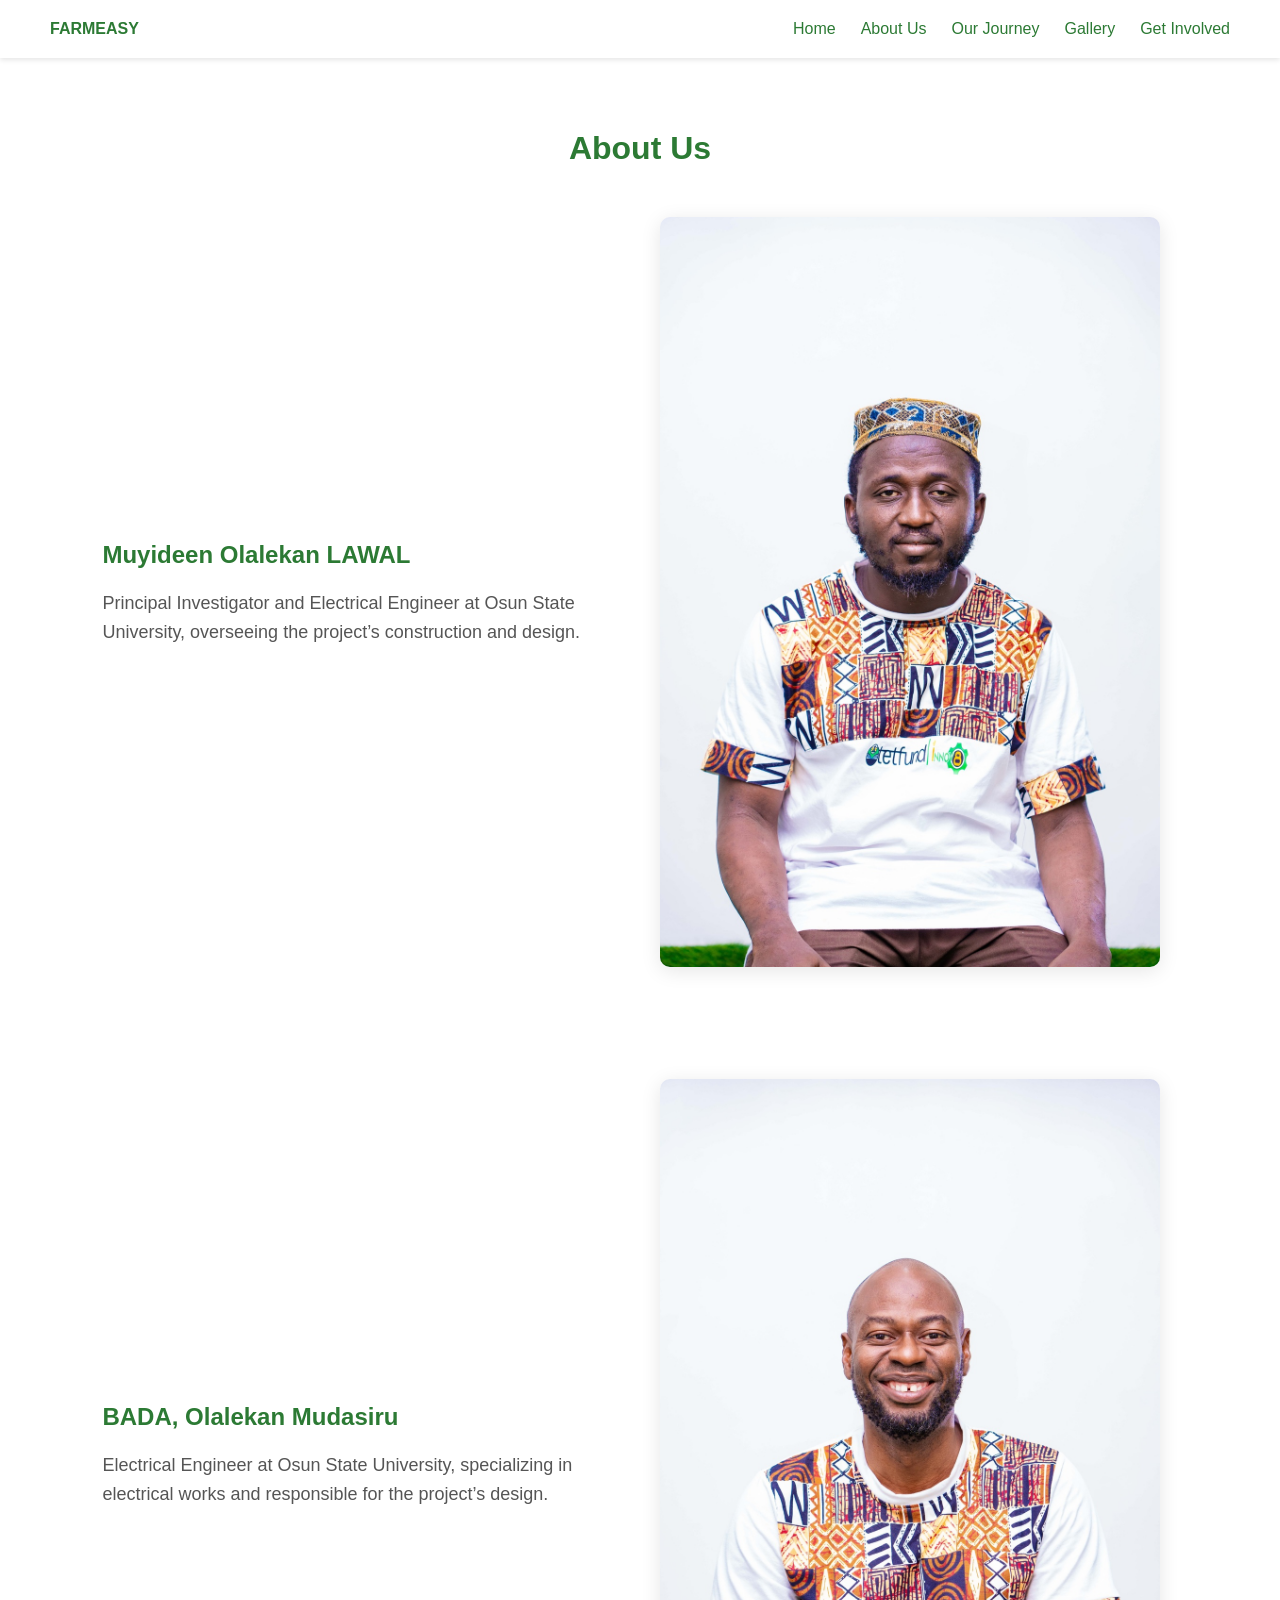
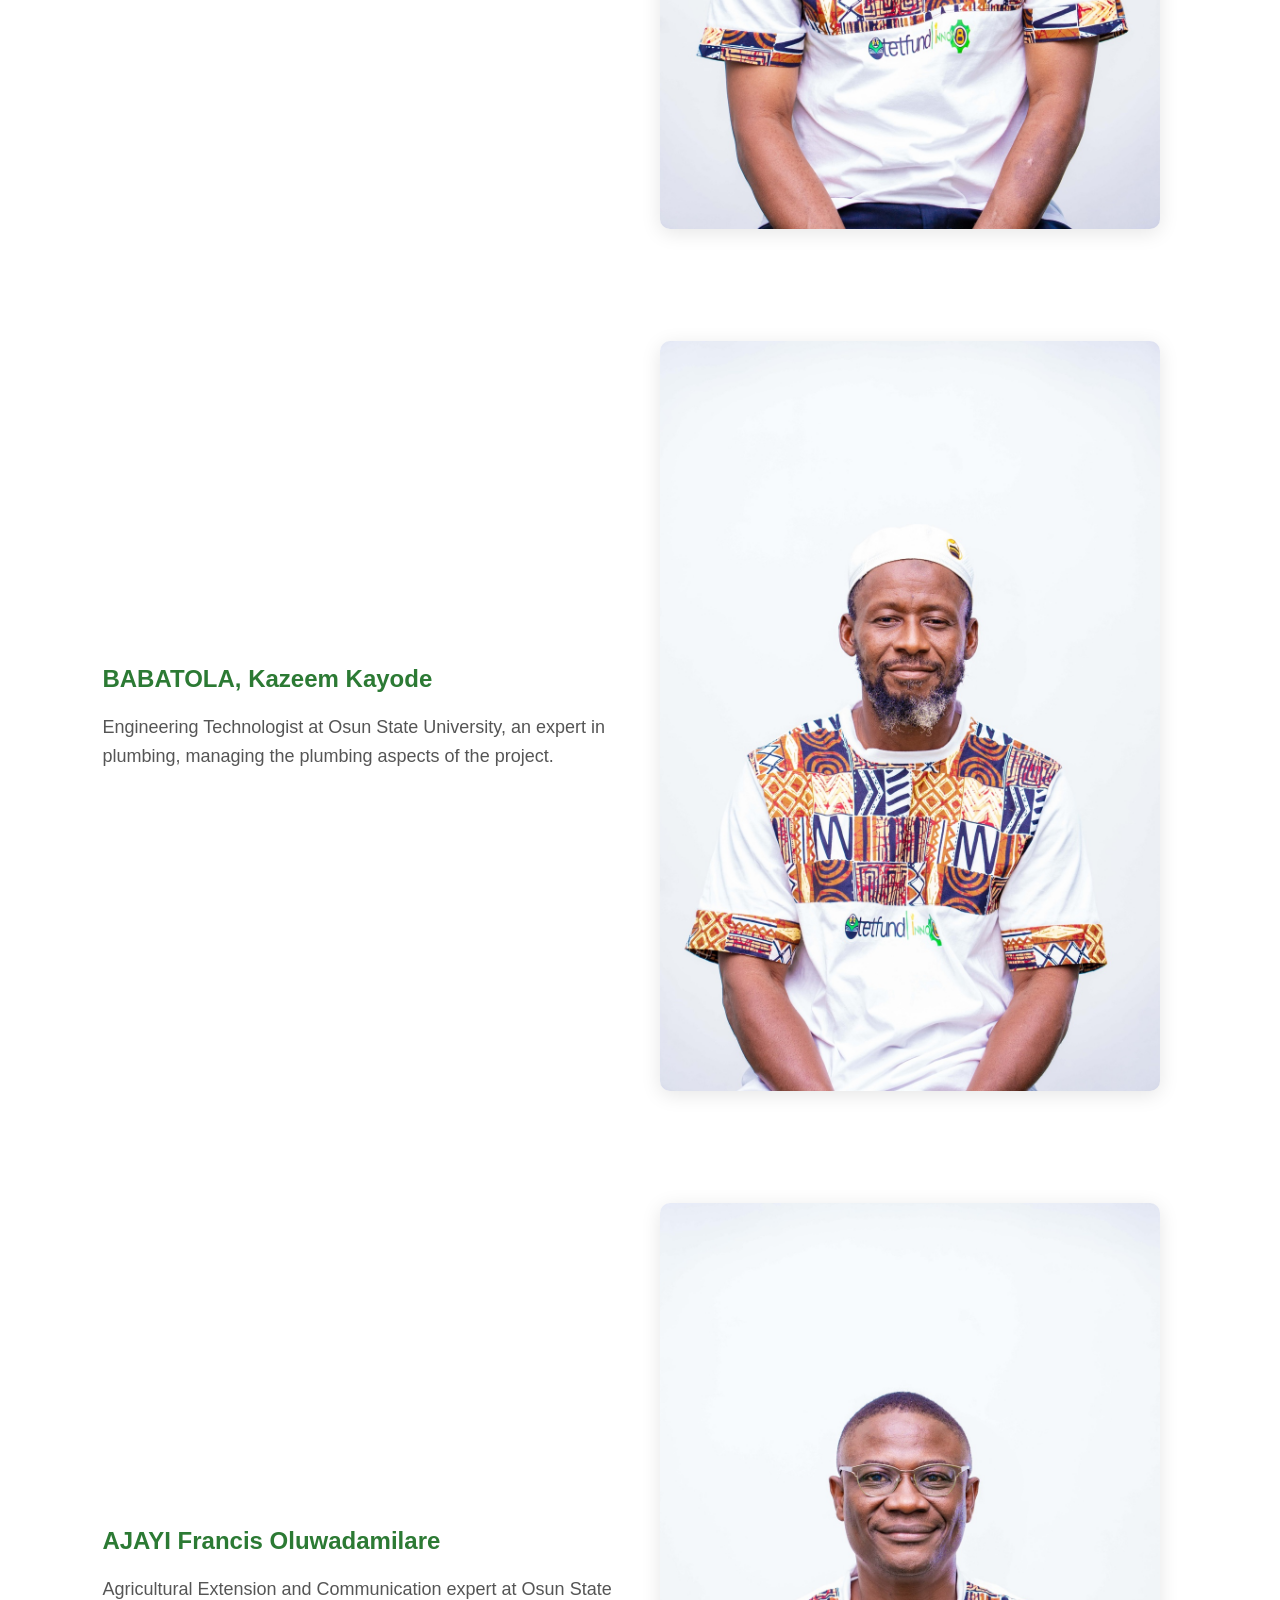
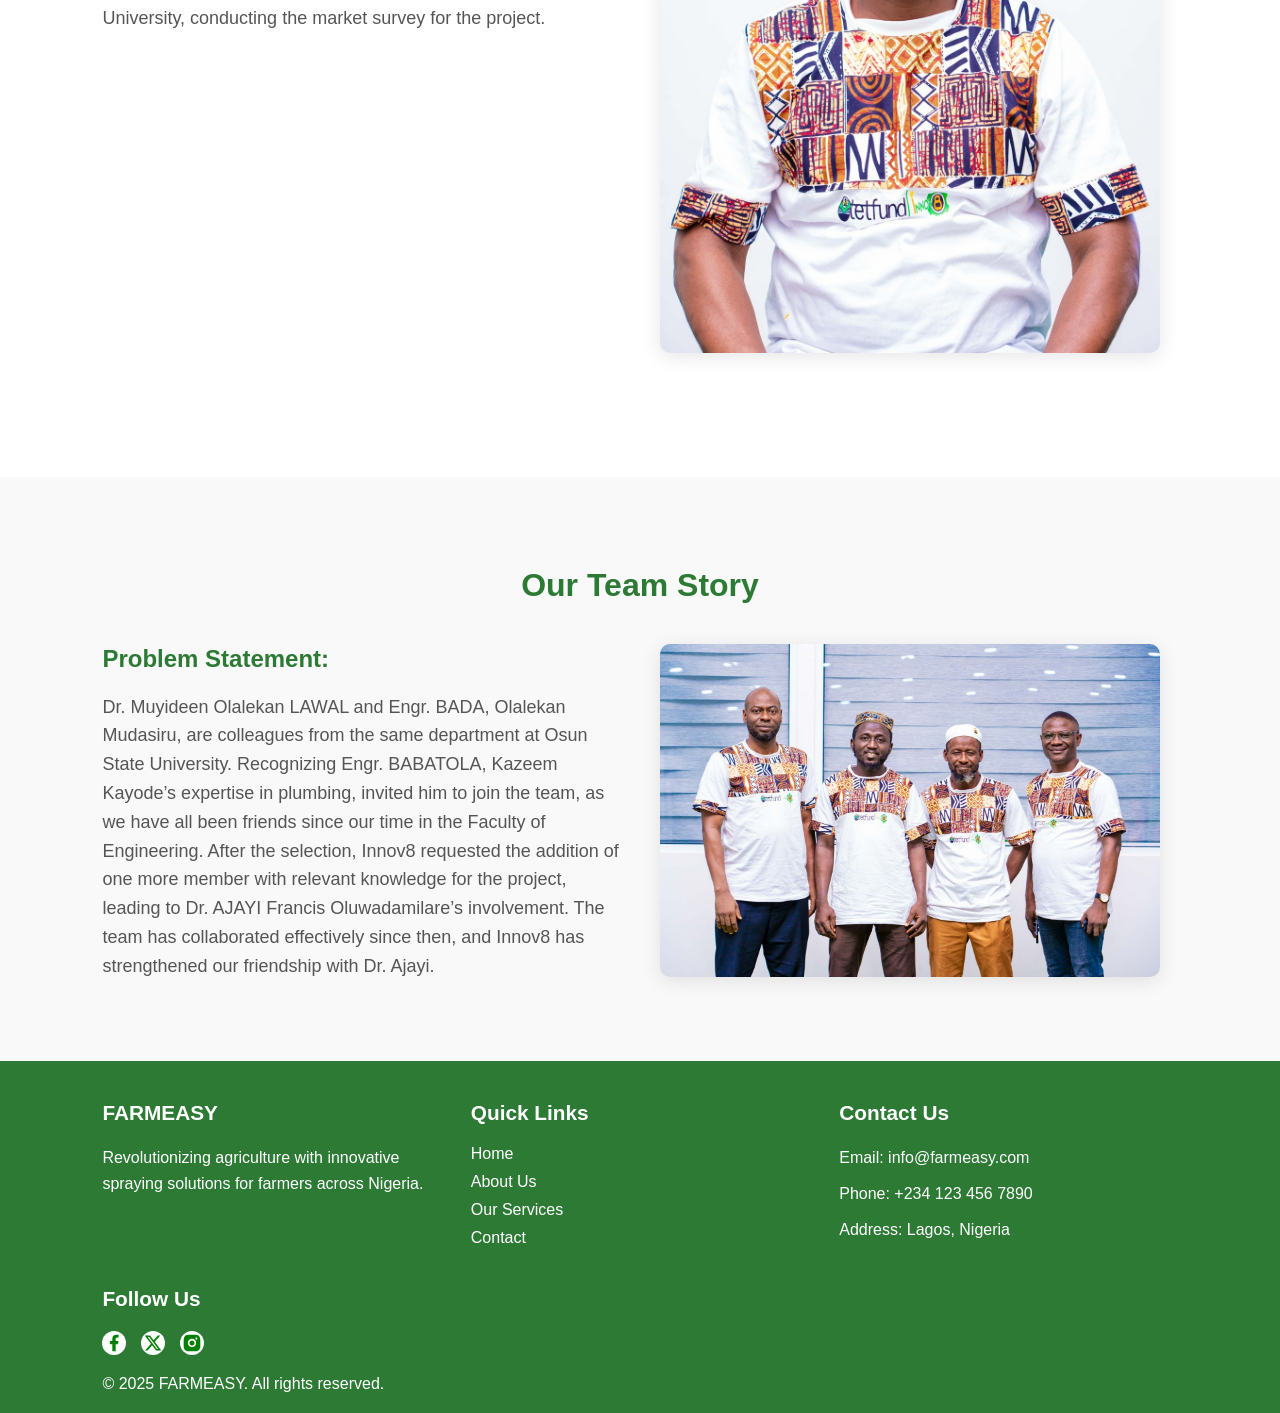
<file: about.html>
<!DOCTYPE html>
<html lang="en">

<head>
  <meta charset="UTF-8" />
  <meta name="viewport" content="width=device-width, initial-scale=1.0" />
  <title>About Us - FARMEASY</title>
  <link rel="stylesheet" href="style.css" />
</head>

<body>


  <!-- ---------------- Navbar ---------------- -->
  <header>
    <div class="logo">
      <!-- <img src="" alt="logo"> -->
      <span><b>FARMEASY</b></span>
    </div>
    <nav>
      <ul id="nav-menu">
        <li><a href="index.html">Home</a></li>
        <li><a href="about.html">About Us</a></li>
        <li><a href="journey.html">Our Journey</a></li>
        <li><a href="gallery.html">Gallery</a></li>
        <li><a href="get-involved.html">Get Involved</a></li>
      </ul>

    </nav>
    <!-- HAMBURGER -->
    <div class="hamburger" id="hamburger">
      ☰
    </div>
    <!-- Corss -->
    <div class="cross" id="cross">
      ✖
    </div>
    <!-- DROPDOWN MENU -->
    <div class="dropDown" id="dropDown">
      <ul>
        <li><a href="index.html">Home</a></li>
        <li><a href="about.html">About Us</a></li>
        <li><a href="journey.html">Our Journey</a></li>
        <li><a href="gallery.html">Gallery</a></li>
        <li><a href="get-involved.html">Get Involved</a></li>
      </ul>
    </div>
  </header>


  <!-- ---------------- About Us Section ---------------- -->
  <section class="about">
    <h2>About Us</h2>
    <div class="about-content">
      <div class="about-text">
        <h3>Muyideen Olalekan LAWAL</h3>
        <p>Principal Investigator and Electrical Engineer at Osun State University, overseeing the project’s
          construction and design.</p>
      </div>
      <div class="about-image">
        <img src="images/SoftSprayMuyideenOlalekanLAWALBABATOLA.jpg" alt="Muyideen Olalekan LAWAL">
      </div>
    </div>

    <br> <br> <br> <br> <br> <br>

    <div class="about-content">
      <div class="about-text">
        <h3>BADA, Olalekan Mudasiru</h3>
        <p>Electrical Engineer at Osun State University, specializing in electrical works and responsible for the
          project’s design.</p>
      </div>

      <div class="about-image">
        <img src="images/SoftSprayBADAOlalekanMudasiru.jpg" alt="Muyideen Olalekan LAWAL">
      </div>

    </div>

    <br> <br> <br> <br> <br> <br>

    <div class="about-content">
      <div class="about-text">
        <h3>BABATOLA, Kazeem Kayode</h3>
        <p>Engineering Technologist at Osun State University, an expert in plumbing, managing the plumbing aspects of
          the project.</p>
      </div>
      <div class="about-image">
        <img src="images/SoftSprayKazeemKayodeAJAYI.jpg" alt="Muyideen Olalekan LAWAL">
      </div>
    </div>

    <br> <br> <br> <br> <br> <br>



    <div class="about-content">

      <div class="about-text">
        <h3>AJAYI Francis Oluwadamilare</h3>
        <p>Agricultural Extension and Communication expert at Osun State University, conducting the market survey for
          the project.</p>
      </div>

      <div class="about-image">
        <img src="images/SoftSprayFrancisOluwadamilare.jpg" alt="Muyideen Olalekan LAWAL">
      </div>

    </div>


  </section>

  <!-- ---------------- Oor Team ---------------- -->
  <section class="team">
    <h2>Our Team Story</h2>
    <div class="team-content">
      <div class="team-text">
        <h3>Problem Statement:</h3>
        <p>Dr. Muyideen Olalekan LAWAL and Engr. BADA, Olalekan Mudasiru, are colleagues from the same department at
          Osun State University. Recognizing Engr. BABATOLA, Kazeem Kayode’s expertise in plumbing, invited him to join
          the team, as we have all been friends since our time in the Faculty of Engineering. After the selection,
          Innov8 requested the addition of one more member with relevant knowledge for the project, leading to Dr. AJAYI
          Francis Oluwadamilare’s involvement. The team has collaborated effectively since then, and Innov8 has
          strengthened our friendship with Dr. Ajayi.</p>
      </div>
      <div class="team-image">
        <img
          src="images/SoftSprayFromLeftLtorightRBADAOlalekanMudasiruMuyideenOlalekanLAWALBABATOLAKazeemKayodeAJAYIFrancisOluwadamilare.jpg"
          alt="team Image">
      </div>
    </div>
  </section>
  <!-- ---------------- Footer ---------------- -->
  <footer>
    <div class="footer-content">
      <div class="footer-section">
        <h3>FARMEASY</h3>
        <p>Revolutionizing agriculture with innovative spraying solutions for farmers across Nigeria.</p>
      </div>
      <div class="footer-section">
        <h3>Quick Links</h3>
        <ul>
          <li><a href="#">Home</a></li>
          <li><a href="about.html">About Us</a></li>
          <li><a href="#">Our Services</a></li>
          <li><a href="#">Contact</a></li>
        </ul>
      </div>
      <div class="footer-section">
        <h3>Contact Us</h3>
        <p>Email: info@farmeasy.com</p>
        <p>Phone: +234 123 456 7890</p>
        <p>Address: Lagos, Nigeria</p>
      </div>
      <div class="footer-section">
        <h3>Follow Us</h3>
        <div class="social-links">
          <a href="#"><svg xmlns="http://www.w3.org/2000/svg" viewBox="0 0 24 24" fill="green">
              <path
                d="M14 13.5H16.5L17.5 9.5H14V7.5C14 6.47062 14 5.5 16 5.5H17.5V2.1401C17.1743 2.09685 15.943 2 14.6429 2C11.9284 2 10 3.65686 10 6.69971V9.5H7V13.5H10V22H14V13.5Z">
              </path>
            </svg></a>
          <a href="#"><svg xmlns="http://www.w3.org/2000/svg" viewBox="0 0 24 24" fill="green">
              <path
                d="M17.6874 3.0625L12.6907 8.77425L8.37045 3.0625H2.11328L9.58961 12.8387L2.50378 20.9375H5.53795L11.0068 14.6886L15.7863 20.9375H21.8885L14.095 10.6342L20.7198 3.0625H17.6874ZM16.6232 19.1225L5.65436 4.78217H7.45745L18.3034 19.1225H16.6232Z">
              </path>
            </svg></a>
          <a href="#"><svg xmlns="http://www.w3.org/2000/svg" viewBox="0 0 24 24" fill="green">
              <path
                d="M13.0281 2.00073C14.1535 2.00259 14.7238 2.00855 15.2166 2.02322L15.4107 2.02956C15.6349 2.03753 15.8561 2.04753 16.1228 2.06003C17.1869 2.1092 17.9128 2.27753 18.5503 2.52503C19.2094 2.7792 19.7661 3.12253 20.3219 3.67837C20.8769 4.2342 21.2203 4.79253 21.4753 5.45003C21.7219 6.0867 21.8903 6.81337 21.9403 7.87753C21.9522 8.1442 21.9618 8.3654 21.9697 8.58964L21.976 8.78373C21.9906 9.27647 21.9973 9.84686 21.9994 10.9723L22.0002 11.7179C22.0003 11.809 22.0003 11.903 22.0003 12L22.0002 12.2821L21.9996 13.0278C21.9977 14.1532 21.9918 14.7236 21.9771 15.2163L21.9707 15.4104C21.9628 15.6347 21.9528 15.8559 21.9403 16.1225C21.8911 17.1867 21.7219 17.9125 21.4753 18.55C21.2211 19.2092 20.8769 19.7659 20.3219 20.3217C19.7661 20.8767 19.2069 21.22 18.5503 21.475C17.9128 21.7217 17.1869 21.89 16.1228 21.94C15.8561 21.9519 15.6349 21.9616 15.4107 21.9694L15.2166 21.9757C14.7238 21.9904 14.1535 21.997 13.0281 21.9992L12.2824 22C12.1913 22 12.0973 22 12.0003 22L11.7182 22L10.9725 21.9993C9.8471 21.9975 9.27672 21.9915 8.78397 21.9768L8.58989 21.9705C8.36564 21.9625 8.14444 21.9525 7.87778 21.94C6.81361 21.8909 6.08861 21.7217 5.45028 21.475C4.79194 21.2209 4.23444 20.8767 3.67861 20.3217C3.12278 19.7659 2.78028 19.2067 2.52528 18.55C2.27778 17.9125 2.11028 17.1867 2.06028 16.1225C2.0484 15.8559 2.03871 15.6347 2.03086 15.4104L2.02457 15.2163C2.00994 14.7236 2.00327 14.1532 2.00111 13.0278L2.00098 10.9723C2.00284 9.84686 2.00879 9.27647 2.02346 8.78373L2.02981 8.58964C2.03778 8.3654 2.04778 8.1442 2.06028 7.87753C2.10944 6.81253 2.27778 6.08753 2.52528 5.45003C2.77944 4.7917 3.12278 4.2342 3.67861 3.67837C4.23444 3.12253 4.79278 2.78003 5.45028 2.52503C6.08778 2.27753 6.81278 2.11003 7.87778 2.06003C8.14444 2.04816 8.36564 2.03847 8.58989 2.03062L8.78397 2.02433C9.27672 2.00969 9.8471 2.00302 10.9725 2.00086L13.0281 2.00073ZM12.0003 7.00003C9.23738 7.00003 7.00028 9.23956 7.00028 12C7.00028 14.7629 9.23981 17 12.0003 17C14.7632 17 17.0003 14.7605 17.0003 12C17.0003 9.23713 14.7607 7.00003 12.0003 7.00003ZM12.0003 9.00003C13.6572 9.00003 15.0003 10.3427 15.0003 12C15.0003 13.6569 13.6576 15 12.0003 15C10.3434 15 9.00028 13.6574 9.00028 12C9.00028 10.3431 10.3429 9.00003 12.0003 9.00003ZM17.2503 5.50003C16.561 5.50003 16.0003 6.05994 16.0003 6.74918C16.0003 7.43843 16.5602 7.9992 17.2503 7.9992C17.9395 7.9992 18.5003 7.4393 18.5003 6.74918C18.5003 6.05994 17.9386 5.49917 17.2503 5.50003Z">
              </path>
            </svg></a>
        </div>
      </div>
    </div>
    <div class="footer-bottom">
      <p>&copy; 2025 FARMEASY. All rights reserved.</p>
    </div>
  </footer>

  <script src="script.js"></script>
</body>

</html>
</file>
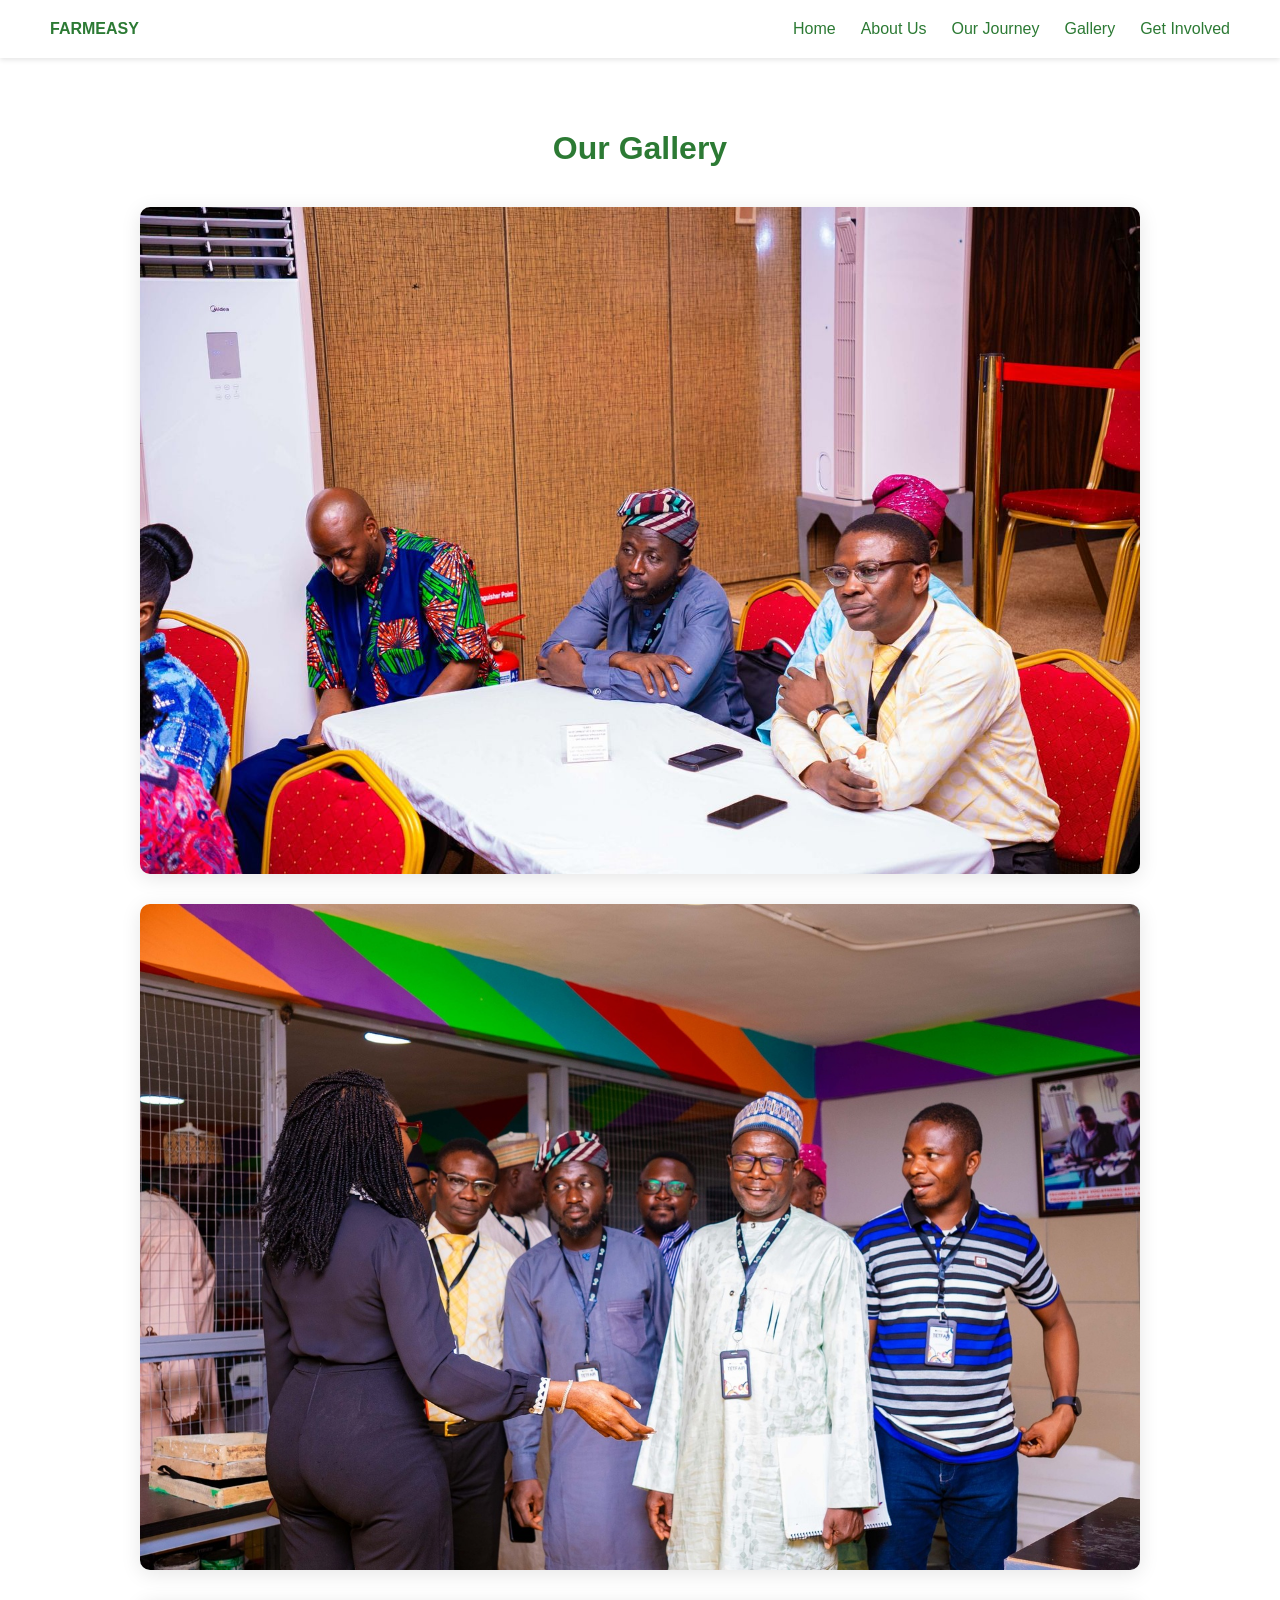
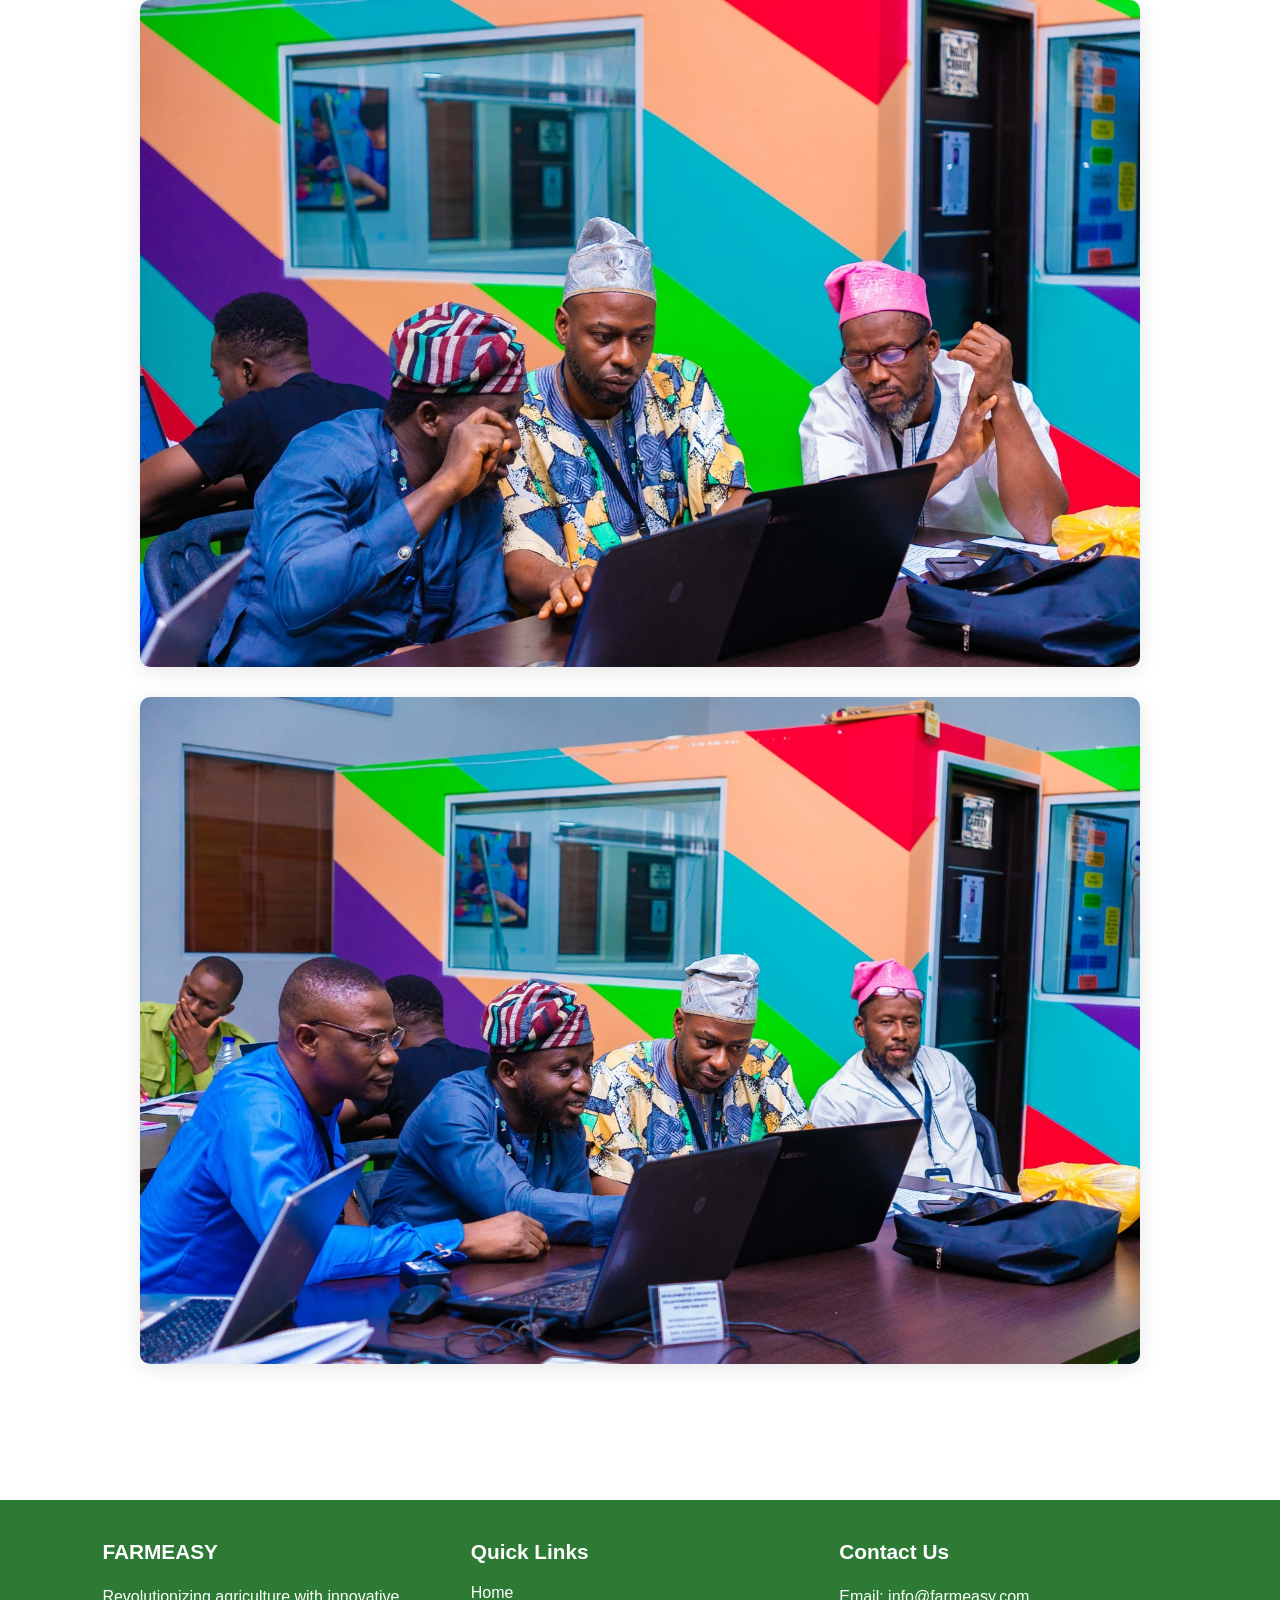
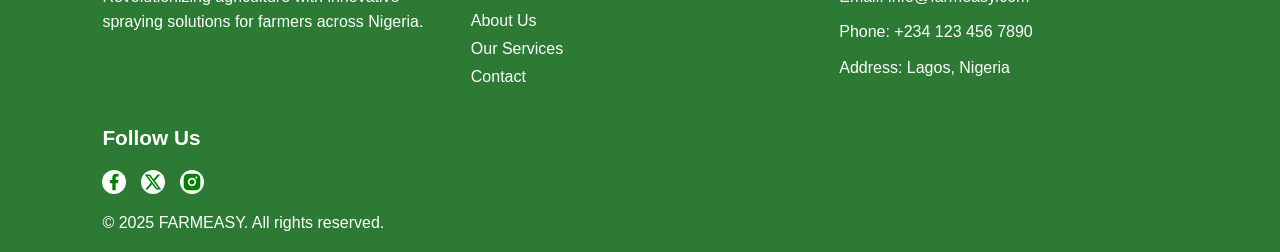
<file: gallery.html>
<!DOCTYPE html>
<html lang="en">

<head>
    <meta charset="UTF-8" />
    <meta name="viewport" content="width=device-width, initial-scale=1.0" />
    <title>Agriculture Website</title>
    <link rel="stylesheet" href="style.css" />
</head>

<body>


    <!-- ---------------- Navbar ---------------- -->
    <header>
        <div class="logo">
            <!-- <img src="" alt="logo"> -->
            <span><b>FARMEASY</b></span>
        </div>
        <nav>
            <ul id="nav-menu">
                <li><a href="index.html">Home</a></li>
                <li><a href="about.html">About Us</a></li>
                <li><a href="journey.html">Our Journey</a></li>
                <li><a href="gallery.html">Gallery</a></li>
                <li><a href="get-involved.html">Get Involved</a></li>
            </ul>

        </nav>
        <!-- HAMBURGER -->
        <div class="hamburger" id="hamburger">
            ☰
        </div>
        <!-- Corss -->
        <div class="cross" id="cross">
            ✖
        </div>
        <!-- DROPDOWN MENU -->
        <div class="dropDown" id="dropDown">
            <ul>
                <li><a href="index.html">Home</a></li>
                <li><a href="about.html">About Us</a></li>
                <li><a href="journey.html">Our Journey</a></li>
                <li><a href="gallery.html">Gallery</a></li>
                <li><a href="get-involved.html">Get Involved</a></li>
            </ul>
        </div>
    </header>



    <!-- ---------------- Gallery Section ---------------- -->

    <section class="gallery">
        <h2 class="gallery">Our Gallery</h2>
        <div class="gallery-content">
            <img src="images/DSC00139.jpg" alt="">
            <img src="images/DSC00242.jpg" alt="">
            <img src="images/DSC01010.jpg" alt="">
            <img src="images/DSC01011.jpg" alt="">
        </div>
    </section>

    <!-- ---------------- Footer ---------------- -->
    <footer>
        <div class="footer-content">
            <div class="footer-section">
                <h3>FARMEASY</h3>
                <p>Revolutionizing agriculture with innovative spraying solutions for farmers across Nigeria.</p>
            </div>
            <div class="footer-section">
                <h3>Quick Links</h3>
                <ul>
                    <li><a href="#">Home</a></li>
                    <li><a href="about.html">About Us</a></li>
                    <li><a href="#">Our Services</a></li>
                    <li><a href="#">Contact</a></li>
                </ul>
            </div>
            <div class="footer-section">
                <h3>Contact Us</h3>
                <p>Email: info@farmeasy.com</p>
                <p>Phone: +234 123 456 7890</p>
                <p>Address: Lagos, Nigeria</p>
            </div>
            <div class="footer-section">
                <h3>Follow Us</h3>
                <div class="social-links">
                    <a href="#"><svg xmlns="http://www.w3.org/2000/svg" viewBox="0 0 24 24" fill="green">
                            <path
                                d="M14 13.5H16.5L17.5 9.5H14V7.5C14 6.47062 14 5.5 16 5.5H17.5V2.1401C17.1743 2.09685 15.943 2 14.6429 2C11.9284 2 10 3.65686 10 6.69971V9.5H7V13.5H10V22H14V13.5Z">
                            </path>
                        </svg></a>
                    <a href="#"><svg xmlns="http://www.w3.org/2000/svg" viewBox="0 0 24 24" fill="green">
                            <path
                                d="M17.6874 3.0625L12.6907 8.77425L8.37045 3.0625H2.11328L9.58961 12.8387L2.50378 20.9375H5.53795L11.0068 14.6886L15.7863 20.9375H21.8885L14.095 10.6342L20.7198 3.0625H17.6874ZM16.6232 19.1225L5.65436 4.78217H7.45745L18.3034 19.1225H16.6232Z">
                            </path>
                        </svg></a>
                    <a href="#"><svg xmlns="http://www.w3.org/2000/svg" viewBox="0 0 24 24" fill="green">
                            <path
                                d="M13.0281 2.00073C14.1535 2.00259 14.7238 2.00855 15.2166 2.02322L15.4107 2.02956C15.6349 2.03753 15.8561 2.04753 16.1228 2.06003C17.1869 2.1092 17.9128 2.27753 18.5503 2.52503C19.2094 2.7792 19.7661 3.12253 20.3219 3.67837C20.8769 4.2342 21.2203 4.79253 21.4753 5.45003C21.7219 6.0867 21.8903 6.81337 21.9403 7.87753C21.9522 8.1442 21.9618 8.3654 21.9697 8.58964L21.976 8.78373C21.9906 9.27647 21.9973 9.84686 21.9994 10.9723L22.0002 11.7179C22.0003 11.809 22.0003 11.903 22.0003 12L22.0002 12.2821L21.9996 13.0278C21.9977 14.1532 21.9918 14.7236 21.9771 15.2163L21.9707 15.4104C21.9628 15.6347 21.9528 15.8559 21.9403 16.1225C21.8911 17.1867 21.7219 17.9125 21.4753 18.55C21.2211 19.2092 20.8769 19.7659 20.3219 20.3217C19.7661 20.8767 19.2069 21.22 18.5503 21.475C17.9128 21.7217 17.1869 21.89 16.1228 21.94C15.8561 21.9519 15.6349 21.9616 15.4107 21.9694L15.2166 21.9757C14.7238 21.9904 14.1535 21.997 13.0281 21.9992L12.2824 22C12.1913 22 12.0973 22 12.0003 22L11.7182 22L10.9725 21.9993C9.8471 21.9975 9.27672 21.9915 8.78397 21.9768L8.58989 21.9705C8.36564 21.9625 8.14444 21.9525 7.87778 21.94C6.81361 21.8909 6.08861 21.7217 5.45028 21.475C4.79194 21.2209 4.23444 20.8767 3.67861 20.3217C3.12278 19.7659 2.78028 19.2067 2.52528 18.55C2.27778 17.9125 2.11028 17.1867 2.06028 16.1225C2.0484 15.8559 2.03871 15.6347 2.03086 15.4104L2.02457 15.2163C2.00994 14.7236 2.00327 14.1532 2.00111 13.0278L2.00098 10.9723C2.00284 9.84686 2.00879 9.27647 2.02346 8.78373L2.02981 8.58964C2.03778 8.3654 2.04778 8.1442 2.06028 7.87753C2.10944 6.81253 2.27778 6.08753 2.52528 5.45003C2.77944 4.7917 3.12278 4.2342 3.67861 3.67837C4.23444 3.12253 4.79278 2.78003 5.45028 2.52503C6.08778 2.27753 6.81278 2.11003 7.87778 2.06003C8.14444 2.04816 8.36564 2.03847 8.58989 2.03062L8.78397 2.02433C9.27672 2.00969 9.8471 2.00302 10.9725 2.00086L13.0281 2.00073ZM12.0003 7.00003C9.23738 7.00003 7.00028 9.23956 7.00028 12C7.00028 14.7629 9.23981 17 12.0003 17C14.7632 17 17.0003 14.7605 17.0003 12C17.0003 9.23713 14.7607 7.00003 12.0003 7.00003ZM12.0003 9.00003C13.6572 9.00003 15.0003 10.3427 15.0003 12C15.0003 13.6569 13.6576 15 12.0003 15C10.3434 15 9.00028 13.6574 9.00028 12C9.00028 10.3431 10.3429 9.00003 12.0003 9.00003ZM17.2503 5.50003C16.561 5.50003 16.0003 6.05994 16.0003 6.74918C16.0003 7.43843 16.5602 7.9992 17.2503 7.9992C17.9395 7.9992 18.5003 7.4393 18.5003 6.74918C18.5003 6.05994 17.9386 5.49917 17.2503 5.50003Z">
                            </path>
                        </svg></a>
                </div>
            </div>
        </div>
        <div class="footer-bottom">
            <p>&copy; 2025 FARMEASY. All rights reserved.</p>
        </div>
    </footer>

    <script src="script.js" defer></script>
    <!-- <script src="menu.js"></script> -->
</body>

</html>
</file>
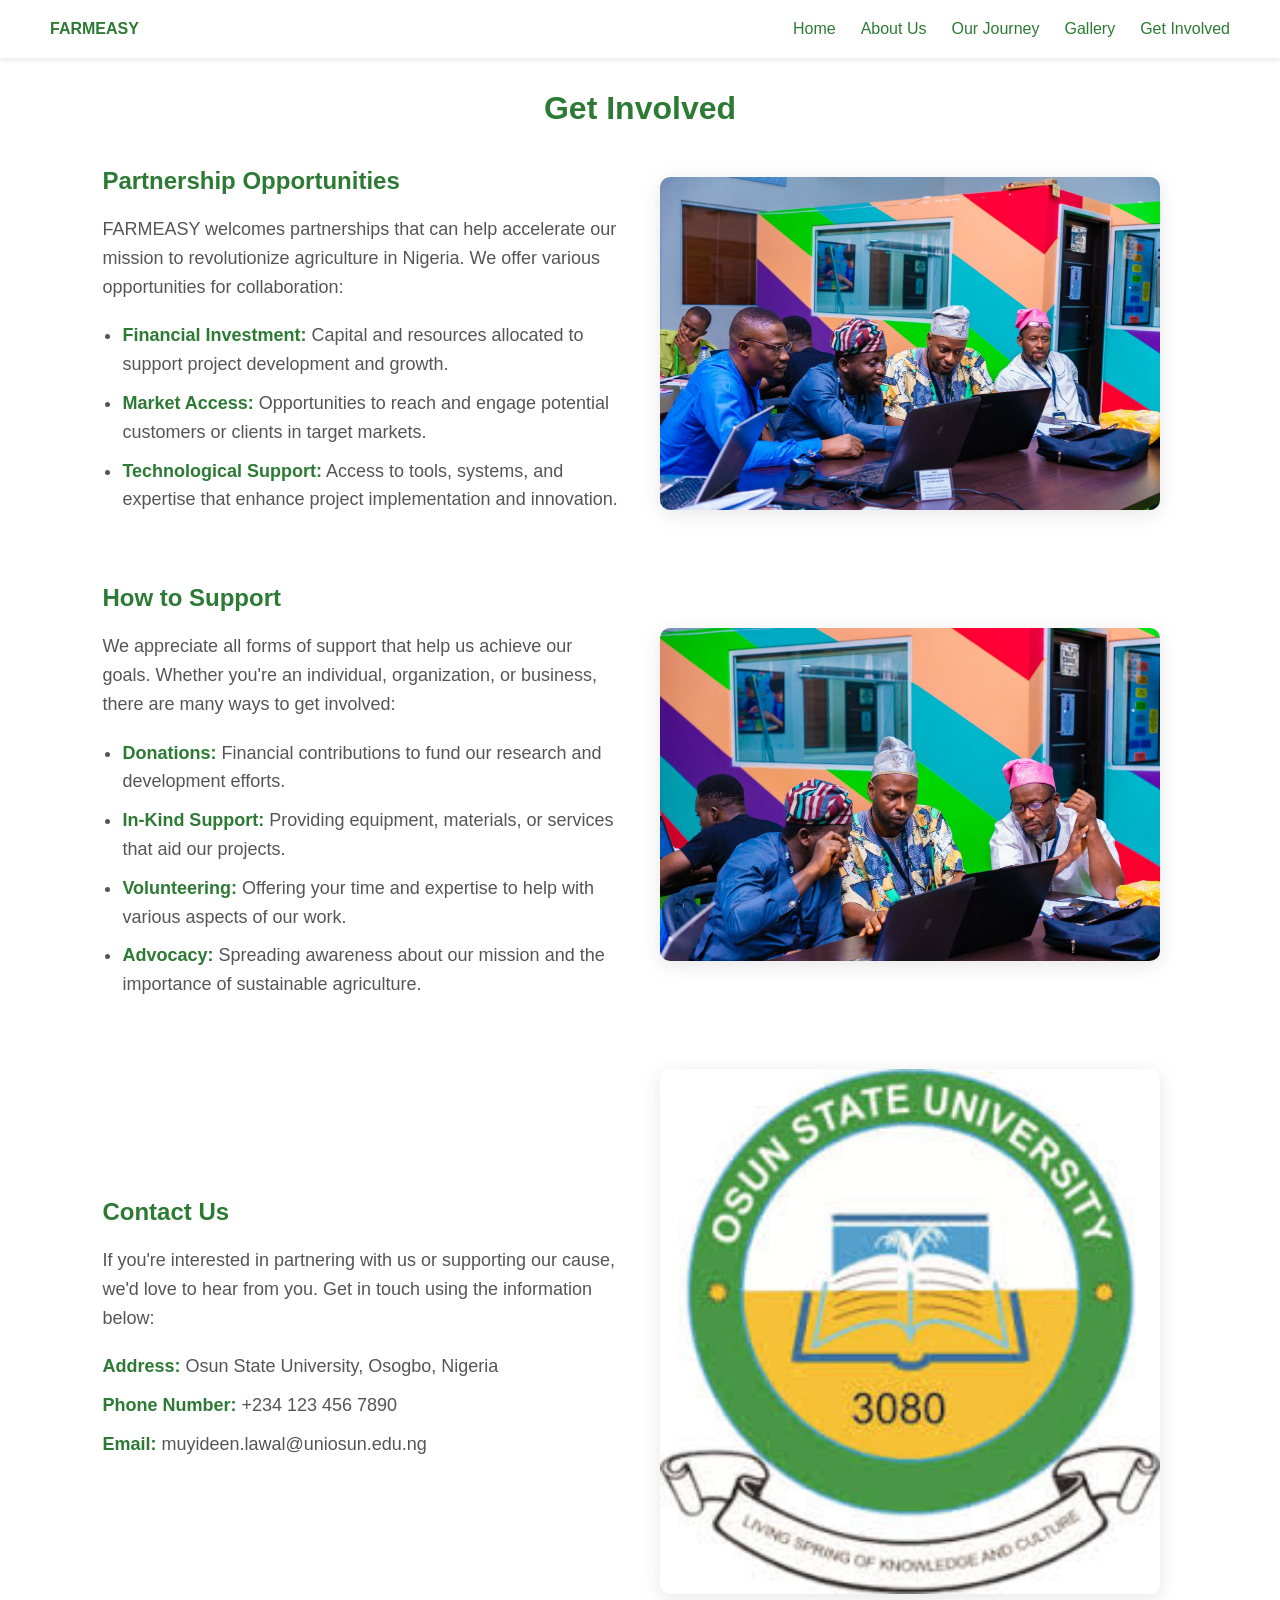
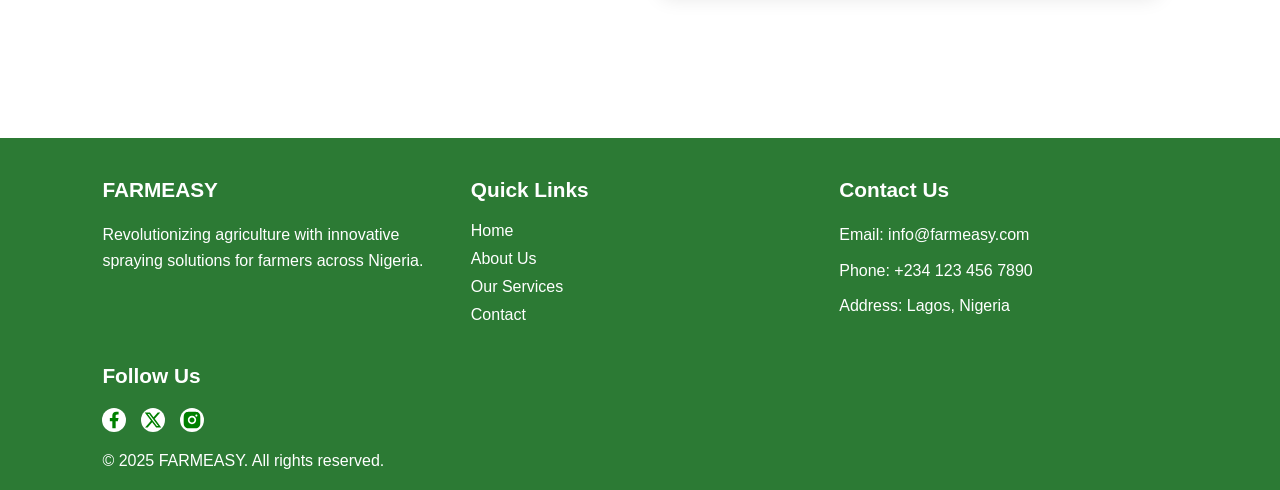
<file: get-involved.html>
<!DOCTYPE html>
<html lang="en">

<head>
  <meta charset="UTF-8" />
  <meta name="viewport" content="width=device-width, initial-scale=1.0" />
  <title>Get Involved - FARMEASY</title>
  <link rel="stylesheet" href="style.css" />
</head>

<body>


  <!-- ---------------- Navbar ---------------- -->
  <header>
    <div class="logo">
      <!-- <img src="" alt="logo"> -->
      <span><b>FARMEASY</b></span>
    </div>
    <nav>
      <ul id="nav-menu">
        <li><a href="index.html">Home</a></li>
        <li><a href="about.html">About Us</a></li>
        <li><a href="journey.html">Our Journey</a></li>
        <li><a href="gallery.html">Gallery</a></li>
        <li><a href="get-involved.html">Get Involved</a></li>
      </ul>

    </nav>
    <!-- HAMBURGER -->
    <div class="hamburger" id="hamburger">
      ☰
    </div>
    <!-- Corss -->
    <div class="cross" id="cross">
      ✖
    </div>
    <!-- DROPDOWN MENU -->
    <div class="dropDown" id="dropDown">
      <ul>
        <li><a href="index.html">Home</a></li>
        <li><a href="about.html">About Us</a></li>
        <li><a href="journey.html">Our Journey</a></li>
        <li><a href="gallery.html">Gallery</a></li>
        <li><a href="get-involved.html">Get Involved</a></li>
      </ul>
    </div>
  </header>


  <!-- ---------------- Get Involved ---------------- -->
  <section class="get-involved">
    <h2>Get Involved</h2>

    <!-- Partnership Opportunities -->
    <div class="partnership-content">
      <div class="partnership-text">
        <h3>Partnership Opportunities</h3>
        <p>FARMEASY welcomes partnerships that can help accelerate our mission to revolutionize agriculture in Nigeria.
          We offer various opportunities for collaboration:</p>
        <ul>
          <li><strong>Financial Investment:</strong> Capital and resources allocated to support project development and
            growth.</li>
          <li><strong>Market Access:</strong> Opportunities to reach and engage potential customers or clients in target
            markets.</li>
          <li><strong>Technological Support:</strong> Access to tools, systems, and expertise that enhance project
            implementation and innovation.</li>
        </ul>
      </div>
      <div class="partnership-image">
        <img src="images/DSC01011.jpg" alt="Partnership Collaboration">
      </div>
    </div>

    <!-- How to Support -->
    <div class="support-content">
      <div class="support-text">
        <h3>How to Support</h3>
        <p>We appreciate all forms of support that help us achieve our goals. Whether you're an individual,
          organization, or business, there are many ways to get involved:</p>
        <ul>
          <li><strong>Donations:</strong> Financial contributions to fund our research and development efforts.</li>
          <li><strong>In-Kind Support:</strong> Providing equipment, materials, or services that aid our projects.</li>
          <li><strong>Volunteering:</strong> Offering your time and expertise to help with various aspects of our work.
          </li>
          <li><strong>Advocacy:</strong> Spreading awareness about our mission and the importance of sustainable
            agriculture.</li>
        </ul>
      </div>
      <div class="support-image">
        <img src="images/DSC01010.jpg" alt="Community Support">
      </div>
    </div>

    <!-- Contact Us -->
    <div class="contact-content">
      <div class="contact-text">
        <h3>Contact Us</h3>
        <p>If you're interested in partnering with us or supporting our cause, we'd love to hear from you. Get in touch
          using the information below:</p>
        <div class="contact-info">
          <p><strong>Address:</strong> Osun State University, Osogbo, Nigeria</p>
          <p><strong>Phone Number:</strong> +234 123 456 7890</p>
          <p><strong>Email:</strong> muyideen.lawal@uniosun.edu.ng</p>
        </div>
      </div>
      <div class="contact-image">
        <img src="images/Osun-State-University-Osogbo-Nigeria.jpeg" alt="Osun State University">
      </div>
    </div>
  </section>

  <!-- ---------------- Footer ---------------- -->
  <footer>
    <div class="footer-content">
      <div class="footer-section">
        <h3>FARMEASY</h3>
        <p>Revolutionizing agriculture with innovative spraying solutions for farmers across Nigeria.</p>
      </div>
      <div class="footer-section">
        <h3>Quick Links</h3>
        <ul>
          <li><a href="#">Home</a></li>
          <li><a href="about.html">About Us</a></li>
          <li><a href="#">Our Services</a></li>
          <li><a href="#">Contact</a></li>
        </ul>
      </div>
      <div class="footer-section">
        <h3>Contact Us</h3>
        <p>Email: info@farmeasy.com</p>
        <p>Phone: +234 123 456 7890</p>
        <p>Address: Lagos, Nigeria</p>
      </div>
      <div class="footer-section">
        <h3>Follow Us</h3>
        <div class="social-links">
          <a href="#"><svg xmlns="http://www.w3.org/2000/svg" viewBox="0 0 24 24" fill="green">
              <path
                d="M14 13.5H16.5L17.5 9.5H14V7.5C14 6.47062 14 5.5 16 5.5H17.5V2.1401C17.1743 2.09685 15.943 2 14.6429 2C11.9284 2 10 3.65686 10 6.69971V9.5H7V13.5H10V22H14V13.5Z">
              </path>
            </svg></a>
          <a href="#"><svg xmlns="http://www.w3.org/2000/svg" viewBox="0 0 24 24" fill="green">
              <path
                d="M17.6874 3.0625L12.6907 8.77425L8.37045 3.0625H2.11328L9.58961 12.8387L2.50378 20.9375H5.53795L11.0068 14.6886L15.7863 20.9375H21.8885L14.095 10.6342L20.7198 3.0625H17.6874ZM16.6232 19.1225L5.65436 4.78217H7.45745L18.3034 19.1225H16.6232Z">
              </path>
            </svg></a>
          <a href="#"><svg xmlns="http://www.w3.org/2000/svg" viewBox="0 0 24 24" fill="green">
              <path
                d="M13.0281 2.00073C14.1535 2.00259 14.7238 2.00855 15.2166 2.02322L15.4107 2.02956C15.6349 2.03753 15.8561 2.04753 16.1228 2.06003C17.1869 2.1092 17.9128 2.27753 18.5503 2.52503C19.2094 2.7792 19.7661 3.12253 20.3219 3.67837C20.8769 4.2342 21.2203 4.79253 21.4753 5.45003C21.7219 6.0867 21.8903 6.81337 21.9403 7.87753C21.9522 8.1442 21.9618 8.3654 21.9697 8.58964L21.976 8.78373C21.9906 9.27647 21.9973 9.84686 21.9994 10.9723L22.0002 11.7179C22.0003 11.809 22.0003 11.903 22.0003 12L22.0002 12.2821L21.9996 13.0278C21.9977 14.1532 21.9918 14.7236 21.9771 15.2163L21.9707 15.4104C21.9628 15.6347 21.9528 15.8559 21.9403 16.1225C21.8911 17.1867 21.7219 17.9125 21.4753 18.55C21.2211 19.2092 20.8769 19.7659 20.3219 20.3217C19.7661 20.8767 19.2069 21.22 18.5503 21.475C17.9128 21.7217 17.1869 21.89 16.1228 21.94C15.8561 21.9519 15.6349 21.9616 15.4107 21.9694L15.2166 21.9757C14.7238 21.9904 14.1535 21.997 13.0281 21.9992L12.2824 22C12.1913 22 12.0973 22 12.0003 22L11.7182 22L10.9725 21.9993C9.8471 21.9975 9.27672 21.9915 8.78397 21.9768L8.58989 21.9705C8.36564 21.9625 8.14444 21.9525 7.87778 21.94C6.81361 21.8909 6.08861 21.7217 5.45028 21.475C4.79194 21.2209 4.23444 20.8767 3.67861 20.3217C3.12278 19.7659 2.78028 19.2067 2.52528 18.55C2.27778 17.9125 2.11028 17.1867 2.06028 16.1225C2.0484 15.8559 2.03871 15.6347 2.03086 15.4104L2.02457 15.2163C2.00994 14.7236 2.00327 14.1532 2.00111 13.0278L2.00098 10.9723C2.00284 9.84686 2.00879 9.27647 2.02346 8.78373L2.02981 8.58964C2.03778 8.3654 2.04778 8.1442 2.06028 7.87753C2.10944 6.81253 2.27778 6.08753 2.52528 5.45003C2.77944 4.7917 3.12278 4.2342 3.67861 3.67837C4.23444 3.12253 4.79278 2.78003 5.45028 2.52503C6.08778 2.27753 6.81278 2.11003 7.87778 2.06003C8.14444 2.04816 8.36564 2.03847 8.58989 2.03062L8.78397 2.02433C9.27672 2.00969 9.8471 2.00302 10.9725 2.00086L13.0281 2.00073ZM12.0003 7.00003C9.23738 7.00003 7.00028 9.23956 7.00028 12C7.00028 14.7629 9.23981 17 12.0003 17C14.7632 17 17.0003 14.7605 17.0003 12C17.0003 9.23713 14.7607 7.00003 12.0003 7.00003ZM12.0003 9.00003C13.6572 9.00003 15.0003 10.3427 15.0003 12C15.0003 13.6569 13.6576 15 12.0003 15C10.3434 15 9.00028 13.6574 9.00028 12C9.00028 10.3431 10.3429 9.00003 12.0003 9.00003ZM17.2503 5.50003C16.561 5.50003 16.0003 6.05994 16.0003 6.74918C16.0003 7.43843 16.5602 7.9992 17.2503 7.9992C17.9395 7.9992 18.5003 7.4393 18.5003 6.74918C18.5003 6.05994 17.9386 5.49917 17.2503 5.50003Z">
              </path>
            </svg></a>
        </div>
      </div>
    </div>
    <div class="footer-bottom">
      <p>&copy; 2025 FARMEASY. All rights reserved.</p>
    </div>
  </footer>

  <script src="script.js"></script>
</body>

</html>
</file>
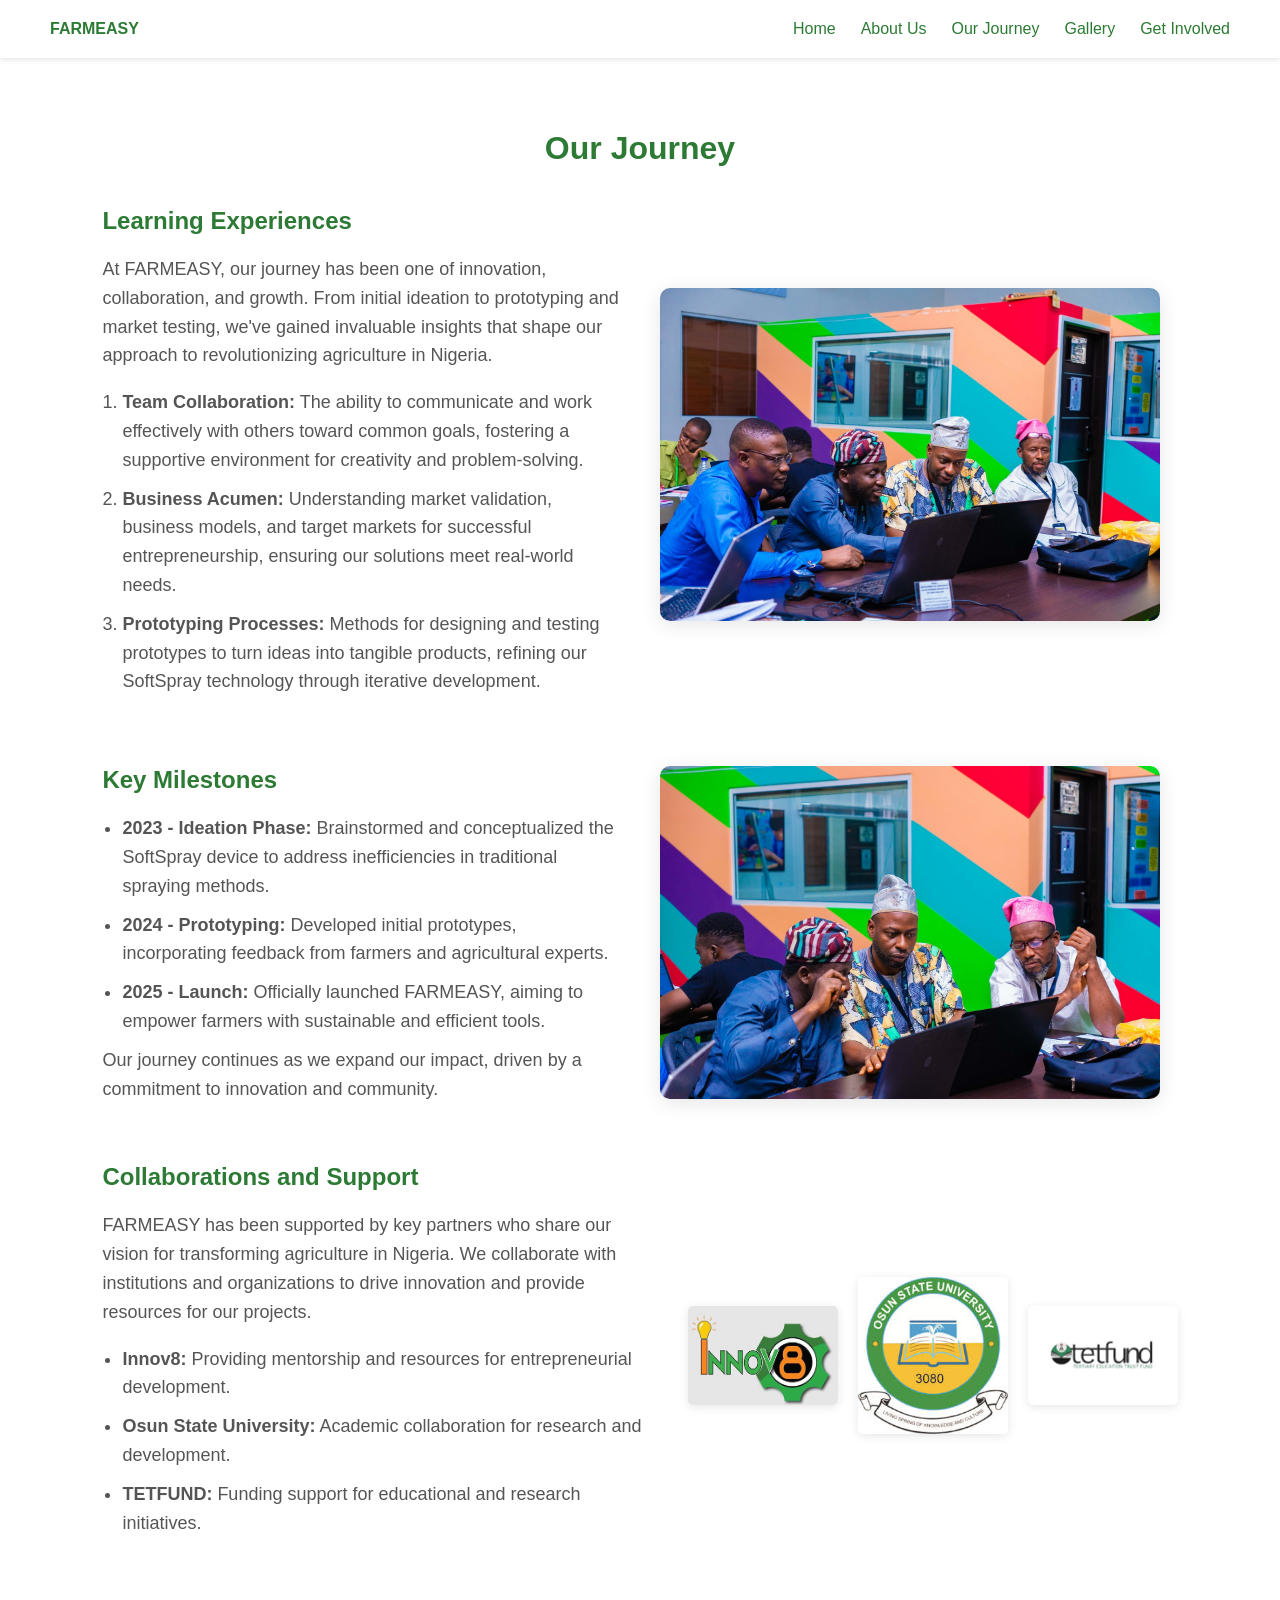
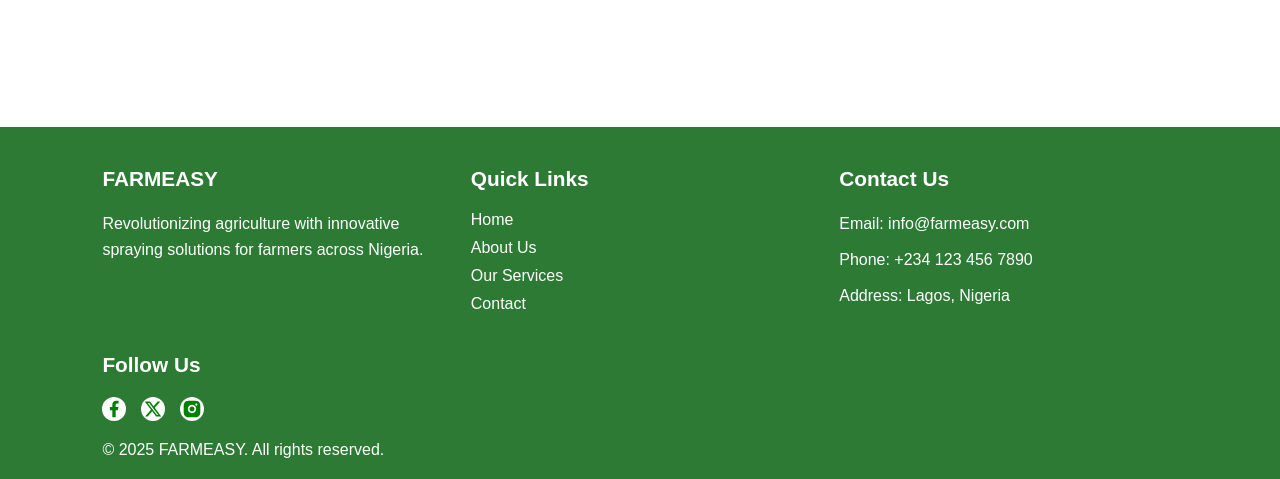
<file: journey.html>
<!DOCTYPE html>
<html lang="en">

<head>
  <meta charset="UTF-8" />
  <meta name="viewport" content="width=device-width, initial-scale=1.0" />
  <title>About Us - FARMEASY</title>
  <link rel="stylesheet" href="style.css" />
</head>

<body>


  <!-- ---------------- Navbar ---------------- -->
  <header>
    <div class="logo">
      <!-- <img src="" alt="logo"> -->
      <span><b>FARMEASY</b></span>
    </div>
    <nav>
      <ul id="nav-menu">
        <li><a href="index.html">Home</a></li>
        <li><a href="about.html">About Us</a></li>
        <li><a href="journey.html">Our Journey</a></li>
        <li><a href="gallery.html">Gallery</a></li>
        <li><a href="get-involved.html">Get Involved</a></li>
      </ul>

    </nav>
    <!-- HAMBURGER -->
    <div class="hamburger" id="hamburger">
      ☰
    </div>
    <!-- Corss -->
    <div class="cross" id="cross">
      ✖
    </div>
    <!-- DROPDOWN MENU -->
    <div class="dropDown" id="dropDown">
      <ul>
        <li><a href="index.html">Home</a></li>
        <li><a href="about.html">About Us</a></li>
        <li><a href="journey.html">Our Journey</a></li>
        <li><a href="gallery.html">Gallery</a></li>
        <li><a href="get-involved.html">Get Involved</a></li>
      </ul>
    </div>
  </header>



  <!-- ---------------- Our Journey ---------------- -->
  <section class="journey">
    <h2>Our Journey</h2>
    <div class="journey-content">
      <div class="journey-text">
        <div class="journey-learnnig">
          <h3>Learning Experiences</h3>
          <p>At FARMEASY, our journey has been one of innovation, collaboration, and growth. From initial ideation to
            prototyping and market testing, we've gained invaluable insights that shape our approach to revolutionizing
            agriculture in Nigeria.</p>
        </div>
        <br>
        <ol>
          <li><strong>Team Collaboration:</strong> The ability to communicate and work effectively with others toward
            common goals, fostering a supportive environment for creativity and problem-solving.</li>
          <li><strong>Business Acumen:</strong> Understanding market validation, business models, and target markets for
            successful entrepreneurship, ensuring our solutions meet real-world needs.</li>
          <li><strong>Prototyping Processes:</strong> Methods for designing and testing prototypes to turn ideas into
            tangible products, refining our SoftSpray technology through iterative development.</li>
        </ol>
      </div>
      <div class="journey-image">
        <img src="images/DSC01011.jpg" alt="Muyideen Olalekan LAWAL">
      </div>
    </div>

    <!-- Milestones Section -->
    <div class="journey-content">
      <div class="journey-text">
        <h3>Key Milestones</h3>
        <ul>
          <li><strong>2023 - Ideation Phase:</strong> Brainstormed and conceptualized the SoftSpray device to address
            inefficiencies in traditional spraying methods.</li>
          <li><strong>2024 - Prototyping:</strong> Developed initial prototypes, incorporating feedback from farmers and
            agricultural experts.</li>
          <li><strong>2025 - Launch:</strong> Officially launched FARMEASY, aiming to empower farmers with sustainable
            and efficient tools.</li>
        </ul>
        <p>Our journey continues as we expand our impact, driven by a commitment to innovation and community.</p>
      </div>
      <div class="journey-image">
        <img src="images/DSC01010.jpg" alt="Team Collaboration">
      </div>
    </div>

    <!-- Collaborations and Support Section -->
    <div class="journey-content">
      <div class="journey-text">
        <h3>Collaborations and Support</h3>
        <p>FARMEASY has been supported by key partners who share our vision for transforming agriculture in Nigeria. We
          collaborate with institutions and organizations to drive innovation and provide resources for our projects.
        </p>
        <br>
        <ul>
          <li><strong>Innov8:</strong> Providing mentorship and resources for entrepreneurial development.</li>
          <li><strong>Osun State University:</strong> Academic collaboration for research and development.</li>
          <li><strong>TETFUND:</strong> Funding support for educational and research initiatives.</li>
        </ul>
      </div>
      <div class="collaborate-image">
        <div class="collaboration-logos">
          <img src="images/innov8-logo.jpg" alt="Innov8 Logo">
          <img src="images/Osun-State-University-Osogbo-Nigeria.jpeg" alt="Osun State University Logo">
          <img src="images/TETFUND-logo-removebg-preview.png" alt="TETFUND Logo">
        </div>
      </div>
    </div>
  </section>



  <!-- ---------------- Footer ---------------- -->
  <footer>
    <div class="footer-content">
      <div class="footer-section">
        <h3>FARMEASY</h3>
        <p>Revolutionizing agriculture with innovative spraying solutions for farmers across Nigeria.</p>
      </div>
      <div class="footer-section">
        <h3>Quick Links</h3>
        <ul>
          <li><a href="#">Home</a></li>
          <li><a href="about.html">About Us</a></li>
          <li><a href="#">Our Services</a></li>
          <li><a href="#">Contact</a></li>
        </ul>
      </div>
      <div class="footer-section">
        <h3>Contact Us</h3>
        <p>Email: info@farmeasy.com</p>
        <p>Phone: +234 123 456 7890</p>
        <p>Address: Lagos, Nigeria</p>
      </div>
      <div class="footer-section">
        <h3>Follow Us</h3>
        <div class="social-links">
          <a href="#"><svg xmlns="http://www.w3.org/2000/svg" viewBox="0 0 24 24" fill="green">
              <path
                d="M14 13.5H16.5L17.5 9.5H14V7.5C14 6.47062 14 5.5 16 5.5H17.5V2.1401C17.1743 2.09685 15.943 2 14.6429 2C11.9284 2 10 3.65686 10 6.69971V9.5H7V13.5H10V22H14V13.5Z">
              </path>
            </svg></a>
          <a href="#"><svg xmlns="http://www.w3.org/2000/svg" viewBox="0 0 24 24" fill="green">
              <path
                d="M17.6874 3.0625L12.6907 8.77425L8.37045 3.0625H2.11328L9.58961 12.8387L2.50378 20.9375H5.53795L11.0068 14.6886L15.7863 20.9375H21.8885L14.095 10.6342L20.7198 3.0625H17.6874ZM16.6232 19.1225L5.65436 4.78217H7.45745L18.3034 19.1225H16.6232Z">
              </path>
            </svg></a>
          <a href="#"><svg xmlns="http://www.w3.org/2000/svg" viewBox="0 0 24 24" fill="green">
              <path
                d="M13.0281 2.00073C14.1535 2.00259 14.7238 2.00855 15.2166 2.02322L15.4107 2.02956C15.6349 2.03753 15.8561 2.04753 16.1228 2.06003C17.1869 2.1092 17.9128 2.27753 18.5503 2.52503C19.2094 2.7792 19.7661 3.12253 20.3219 3.67837C20.8769 4.2342 21.2203 4.79253 21.4753 5.45003C21.7219 6.0867 21.8903 6.81337 21.9403 7.87753C21.9522 8.1442 21.9618 8.3654 21.9697 8.58964L21.976 8.78373C21.9906 9.27647 21.9973 9.84686 21.9994 10.9723L22.0002 11.7179C22.0003 11.809 22.0003 11.903 22.0003 12L22.0002 12.2821L21.9996 13.0278C21.9977 14.1532 21.9918 14.7236 21.9771 15.2163L21.9707 15.4104C21.9628 15.6347 21.9528 15.8559 21.9403 16.1225C21.8911 17.1867 21.7219 17.9125 21.4753 18.55C21.2211 19.2092 20.8769 19.7659 20.3219 20.3217C19.7661 20.8767 19.2069 21.22 18.5503 21.475C17.9128 21.7217 17.1869 21.89 16.1228 21.94C15.8561 21.9519 15.6349 21.9616 15.4107 21.9694L15.2166 21.9757C14.7238 21.9904 14.1535 21.997 13.0281 21.9992L12.2824 22C12.1913 22 12.0973 22 12.0003 22L11.7182 22L10.9725 21.9993C9.8471 21.9975 9.27672 21.9915 8.78397 21.9768L8.58989 21.9705C8.36564 21.9625 8.14444 21.9525 7.87778 21.94C6.81361 21.8909 6.08861 21.7217 5.45028 21.475C4.79194 21.2209 4.23444 20.8767 3.67861 20.3217C3.12278 19.7659 2.78028 19.2067 2.52528 18.55C2.27778 17.9125 2.11028 17.1867 2.06028 16.1225C2.0484 15.8559 2.03871 15.6347 2.03086 15.4104L2.02457 15.2163C2.00994 14.7236 2.00327 14.1532 2.00111 13.0278L2.00098 10.9723C2.00284 9.84686 2.00879 9.27647 2.02346 8.78373L2.02981 8.58964C2.03778 8.3654 2.04778 8.1442 2.06028 7.87753C2.10944 6.81253 2.27778 6.08753 2.52528 5.45003C2.77944 4.7917 3.12278 4.2342 3.67861 3.67837C4.23444 3.12253 4.79278 2.78003 5.45028 2.52503C6.08778 2.27753 6.81278 2.11003 7.87778 2.06003C8.14444 2.04816 8.36564 2.03847 8.58989 2.03062L8.78397 2.02433C9.27672 2.00969 9.8471 2.00302 10.9725 2.00086L13.0281 2.00073ZM12.0003 7.00003C9.23738 7.00003 7.00028 9.23956 7.00028 12C7.00028 14.7629 9.23981 17 12.0003 17C14.7632 17 17.0003 14.7605 17.0003 12C17.0003 9.23713 14.7607 7.00003 12.0003 7.00003ZM12.0003 9.00003C13.6572 9.00003 15.0003 10.3427 15.0003 12C15.0003 13.6569 13.6576 15 12.0003 15C10.3434 15 9.00028 13.6574 9.00028 12C9.00028 10.3431 10.3429 9.00003 12.0003 9.00003ZM17.2503 5.50003C16.561 5.50003 16.0003 6.05994 16.0003 6.74918C16.0003 7.43843 16.5602 7.9992 17.2503 7.9992C17.9395 7.9992 18.5003 7.4393 18.5003 6.74918C18.5003 6.05994 17.9386 5.49917 17.2503 5.50003Z">
              </path>
            </svg></a>
        </div>
      </div>
    </div>
    <div class="footer-bottom">
      <p>&copy; 2025 FARMEASY. All rights reserved.</p>
    </div>
  </footer>

  <script src="script.js"></script>
</body>

</html>
</file>
<file: style.css>
* {
  margin: 0;
  padding: 0;
  box-sizing: border-box;
  font-family: "Poppins", sans-serif;
}

body {
  color: #333;
  background: #fff;
  overflow-x: hidden;
}

/* Color Variables */
:root {
  --green: #2c7a34;
  --orange: #ff6600;
  --white: #ffffff;
}

/* ---------------- Navbar ---------------- */
header {
  display: flex;
  justify-content: space-between;
  align-items: center;
  padding: 20px 50px;
  background: white;
  box-shadow: 0 2px 5px rgba(0, 0, 0, 0.1);
  position: fixed;
  width: 100%;
  top: 0;
  z-index: 1000;
}

.logo {
  display: flex;
  align-items: center;
  gap: 8px;
  font-weight: bold;
  color: #2c7a34;
}

.logo img {
  width: 30px;
}

nav ul {
  display: flex;
  gap: 25px;
  list-style: none;
}

nav a {
  text-decoration: none;
  color: #2c7a34;
  font-weight: 500;
  transition: 0.3s;
}

nav a:hover {
  color: var(--orange);
}

.hamburger {
  display: none;
  font-size: 28px;
  color: var(--green);
  cursor: pointer;
  user-select: none;
}
.cross {
  display: none;
  font-size: 28px;
  color: var(--green);
  cursor: pointer;
  user-select: none;
}

.dropDown {
  display: flex;
  flex-direction: column;
  background: white;
  width: 100%;
  padding: 0;
  position: absolute;
  top: 55px;
  left: 0;
  box-shadow: 0 4px 10px rgba(0,0,0,0.1);
  z-index: 1001;
  max-height: 0;
  overflow: hidden;
  transition: max-height 0.4s ease;
}

.dropDown.open {
  max-height: 300px;
  padding: 20px 0;
}

.dropDown ul{
  list-style: none;
  display: grid;
}
.dropDown ul li {
  margin: 15px 0;
  text-align: center;
  list-style: none;
}

.dropDown ul li a {
  text-decoration: none;
  font-weight: 500;
  font-size: 18px;
  color: #2c7a34;
}
/* ---------------- Hero Section ---------------- */
.hero {
  /* margin-top: 80px; */
  position: relative;
  width: 100%;
  height: 100vh;
  overflow: hidden;
}

.slide {
  position: absolute;
  width: 100%;
  height: 100%;
  background-size: cover;
  background-position: center;
  opacity: 0;
  transition: opacity 1s ease-in-out;
}

.slide.active {
  opacity: 1;
}

.slide::before {
  content: "";
  position: absolute;
  top: 0;
  left: 0;
  width: 100%;
  height: 100%;
  background: linear-gradient(135deg,
      rgba(44, 122, 52, 0.4),
      rgba(255, 102, 0, 0.4));
  z-index: 1;
}

.hero-content {
  position: absolute;
  margin-top: 20px;
  top: 55%;
  left: 8%;
  transform: translateY(-50%);
  color: white;
  z-index: 2;
}

.hero-content h1 {
  font-size: 3rem;
  max-width: 600px;
  margin-bottom: 30px;
  line-height: 1.5;
  color: rgba(255, 102, 0, 0.678);
  /* color: var(--green) */
}

.hero-content p {
  margin-top: 10px;
  max-width: 500px;
  line-height: 27px;
  font-size: 1rem;
  color: #f0f0f0;
}

.arrow {
  position: absolute;
  top: 50%;
  transform: translateY(-50%);
  font-size: 2rem;
  color: white;
  /* background: var(--orange); */
  padding: 10px;
  border-radius: 50%;
  cursor: pointer;
  z-index: 3;
  transition: 0.3s;
}

.arrow:hover {
  /* background: rgba(255, 102, 0, 0.8); */
  transform: translateY(-50%) scale(1);
}

.arrow.left {
  left: 20px;
}

.arrow.right {
  right: 20px;
}

/* ---------------- Mission ---------------- */

section.mission {
  padding: 80px 8%;
  background: #fff;
  margin-bottom: 16px;
}

section.mission h2 {
  margin: 10px 0 40px;
  font-size: 2rem;
  text-align: center;
  color: var(--green);
}

.mission-content {
  display: flex;
  align-items: center;
  gap: 40px;
  max-width: 1200px;
  margin: 0 auto;
}

.mission-text {
  flex: 1;
  gap: 60px;
}

.mission-text p {
  font-size: 18px;
  line-height: 1.6;
  color: #555;
}

.mission-video {
  flex: 1;
}

.mission-video video {
    width: 100%;
  max-width: 500px;
  height: auto;
  border-radius: 10px;
  box-shadow: 0 4px 20px rgba(0, 0, 0, 0.1);
}


/* ---------------- Services ---------------- */

section.services {
  text-align: center;
  padding: 80px 8%;
  background: #f9f9f9;
}

section.services h2 {
  margin: 10px 0 40px;
  font-size: 2rem;
  color: var(--green);
}

.service-grid {
  display: grid;
  grid-template-columns: repeat(auto-fit, minmax(250px, 1fr));
  gap: 30px;
  max-width: 1200px;
  margin: 0 auto;
}

.service-card {
  background: white;
  border: 1px solid #e2e2e2;
  padding: 30px 20px;
  border-radius: 10px;
  transition: 0.3s;
  cursor: pointer;
  box-shadow: 0 2px 10px rgba(0, 0, 0, 0.05);
}

.service-card:hover {
  border-color: var(--orange);
  box-shadow: 0 6px 20px rgba(255, 102, 0, 0.3);
  transform: translateY(-5px);
}

.service-card img {
  width: 60px;
  height: 60px;
  object-fit: cover;
  border-radius: 50%;
  margin-bottom: 20px;
}

.service-card h4 {
  margin-bottom: 15px;
  color: var(--green);
  font-size: 1.3rem;
}

.service-card p {
  font-size: 0.95rem;
  color: #666;
  line-height: 1.5;
}

/* ---------------- Innovation ---------------- */

section.innovation {
  padding: 80px 8%;
  background: #fff;
}

section.innovation h2 {
  margin: 10px 0 40px;
  font-size: 2rem;
  text-align: center;
  color: var(--green);
}

.innovation-content {
  display: flex;
  align-items: center;
  gap: 40px;
  max-width: 1200px;
  margin: 0 auto;
}

.innovation-text {
  flex: 1;
}

.innovation-text h3 {
  margin-bottom: 20px;
  color: var(--green);
  font-size: 1.5rem;
}

.innovation-text p {
  font-size: 18px;
  line-height: 1.6;
  color: #555;
}

.innovation-image {
  flex: 1;
}

.innovation-image img {
  width: 100%;
  max-width: 500px;
  height: auto;
  border-radius: 10px;
  box-shadow: 0 4px 20px rgba(0, 0, 0, 0.1);
}

------------

/* ---------------- Team ---------------- */

section.team {
  padding: 80px 8%;
  background: #fff;
}

section.team h2 {
  margin: 10px 0 40px;
  font-size: 2rem;
  text-align: center;
  color: var(--green);
}

.team-content {
  display: flex;
  align-items: center;
  gap: 40px;
  max-width: 1200px;
  margin: 0 auto;
}

.team-text {
  flex: 1;
}

.team-text h3 {
  margin-bottom: 20px;
  color: var(--green);
  font-size: 1.5rem;
}

.team-text p {
  font-size: 18px;
  line-height: 1.6;
  color: #555;
}

.team-image {
  flex: 1;
}

.team-image img {
  width: 100%;
  max-width: 500px;
  height: auto;
  border-radius: 10px;
  box-shadow: 0 4px 20px rgba(0, 0, 0, 0.1);
}

/* ---------------- Solution Overview ---------------- */

section.solution {
  padding: 80px 8%;
  background: #fff;
}

section.solution h2 {
  margin: 10px 0 40px;
  font-size: 2rem;
  text-align: center;
  color: var(--green);
}

.solution-content {
  display: flex;
  align-items: center;
  gap: 40px;
  max-width: 1200px;
  margin: 0 auto;
}

.solution-text {
  flex: 1;
}

.solution-text p {
  font-size: 18px;
  line-height: 1.6;
  color: #555;
  margin-bottom: 20px;
}

.solution-text ul {
  list-style-type: disc;
  padding-left: 20px;
}

.solution-text li {
  margin-bottom: 10px;
  font-size: 18px;
  line-height: 1.6;
  color: #555;
}

.solution-text strong {
  color: var(--green);
}

.solution-image {
  flex: 1;
  height: 40%;
}

.solution-image img {
  width: 100%;
  max-width: 500px;
  height: auto;
  border-radius: 10px;
  box-shadow: 0 4px 20px rgba(0, 0, 0, 0.1);
}

/* ---------------- Benefits and Impact ---------------- */

section.benefits {
  padding: 80px 8%;
  background: #fff;
}

section.benefits h2 {
  margin: 10px 0 40px;
  font-size: 2rem;
  text-align: center;
  color: var(--green);
}

.benefits-content {
  max-width: 1200px;
  margin: 0 auto;
  text-align: center;
}

.benefits-content p {
  font-size: 18px;
  line-height: 1.6;
  color: #555;
}

/* ---------------- Sustainable Development ---------------- */

section.sustainable {
  padding: 80px 8%;
  background: #f9f9f9;
}

section.sustainable h2 {
  margin: 10px 0 40px;
  font-size: 2rem;
  text-align: center;
  color: var(--green);
}

.sustainable-content {
  display: grid;
  grid-template-columns: repeat(auto-fit, minmax(250px, 1fr));
  gap: 30px;
  max-width: 1200px;
  margin: 0 auto;
}

.sdg-item {
  background: white;
  border: 1px solid #e2e2e2;
  padding: 30px 20px;
  border-radius: 10px;
  transition: 0.3s;
  cursor: pointer;
  box-shadow: 0 2px 10px rgba(0, 0, 0, 0.05);
}

.sdg-item:hover {
   border-color: var(--orange);
  box-shadow: 0 6px 20px rgba(255, 102, 0, 0.3);
  transform: translateY(-5px);

}

.sdg-item h3 {
  margin-bottom: 15px;
  color: var(--green);
  font-size: 1.3rem;
}

.sdg-item p {
  font-size: 0.95rem;
  color: #666;
  line-height: 1.5;
}

/* ---------------- Footer ---------------- */

footer {
  background: var(--green);
  color: white;
  padding: 40px 8% 20px;
}

.footer-content {
  display: grid;
  grid-template-columns: repeat(auto-fit, minmax(250px, 1fr));
  gap: 30px;
  max-width: 1200px;
  margin: 0 auto;
}

.footer-section h3 {
  margin-bottom: 20px;
  font-size: 1.3rem;
}

.footer-section p {
  line-height: 1.6;
  margin-bottom: 10px;
}

.footer-section ul {
  list-style: none;
  padding: 0;
}

.footer-section ul li {
  margin-bottom: 10px;
}

.footer-section a {
  color: white;
  text-decoration: none;
  transition: 0.3s;
}

.footer-section a:hover {
  color: var(--orange);
}

.social-links {
  display: flex;
  gap: 15px;
  margin-bottom: 20px;
}
.social-links a{
  width:24px; height:24px; background-color: white; border-radius: 100%; padding: 2px;
}

.social-links
.footer-bottom {
  text-align: center;
  padding-top: 20px;
  border-top: 1px solid rgba(255, 255, 255, 0.2);
  margin-top: 40px;
}

/* ---------------- About Us ---------------- */

section.about {
  padding: 120px 8%;
  background: #fff;
}

section.about h2 {
  margin: 10px 0 50px;
  font-size: 2rem;
  text-align: center;
  color: var(--green);
}

.about-content {
  display: flex;
  align-items: center;
  gap: 40px;
  max-width: 1200px;
  margin: 0 auto;
}

.about-text {
  flex: 1;
}

.about-text h3 {
  margin-bottom: 20px;
  color: var(--green);
  font-size: 1.5rem;
}

.about-text p {
  font-size: 18px;
  line-height: 1.6;
  color: #555;
}

.about-image {
  flex: 1;
}

.about-image img {
  width: 100%;
  max-width: 500px;
  height: auto;
  border-radius: 10px;
  box-shadow: 0 4px 20px rgba(0, 0, 0, 0.1);
}

/* ---------------- Our Journey ---------------- */

section.journey {
  padding: 120px 8%;
  background: #fff;
}

section.journey h2 {
  margin: 10px 0 40px;
  font-size: 2rem;
  text-align: center;
  color: var(--green);
}

.journey-content {
  display: flex;
  align-items: center;
  gap: 40px;
  max-width: 1200px;
  margin: 0 auto 60px;
}

.journey-text {
  flex: 1;
}

.journey-text h3 {
  margin-bottom: 20px;
  color: var(--green);
  font-size: 1.5rem;
}

.journey-text p {
  font-size: 18px;
  line-height: 1.6;
  color: #555;
}

.journey-text ol {
  padding-left: 20px;
}

.journey-text li {
  margin-bottom: 10px;
  font-size: 18px;
  line-height: 1.6;
  color: #555;
}

.journey-text ul {
  list-style-type: disc;
  padding-left: 20px;
}

.journey-text ul li {
  margin-bottom: 10px;
  font-size: 18px;
  line-height: 1.6;
  color: #555;
}

.journey-image {
  flex: 1;
}

.journey-image img {
  width: 100%;
  max-width: 500px;
  height: auto;
  border-radius: 10px;
  box-shadow: 0 4px 20px rgba(0, 0, 0, 0.1);
}

.collaboration-logos {
  display: flex;
  flex-wrap: wrap;
  gap: 20px;
  justify-content: center;
  align-items: center;
}

.collaboration-logos img {
  width: 150px;
  height: auto;
  max-width: 200px;
  object-fit: contain;
  border-radius: 5px;
  box-shadow: 0 2px 10px rgba(0, 0, 0, 0.1);
}

section.team {
  padding: 80px 8%;
  background: #f9f9f9;
}

section.team h2 {
  margin: 10px 0 40px;
  font-size: 2rem;
  text-align: center;
  color: var(--green);
}

/* ---------------- Get Involved ---------------- */

section.get-involved {
  padding: 80px 8%;
  background: #fff;
}

section.get-involved h2 {
  margin: 10px 0 40px;
  font-size: 2rem;
  text-align: center;
  color: var(--green);
}

.partnership-content,
.support-content,
.contact-content {
  display: flex;
  align-items: center;
  gap: 40px;
  max-width: 1200px;
  margin: 0 auto 60px;
}

.partnership-text,
.support-text,
.contact-text {
  flex: 1;
}

.partnership-text h3,
.support-text h3,
.contact-text h3 {
  margin-bottom: 20px;
  color: var(--green);
  font-size: 1.5rem;
}

.partnership-text p,
.support-text p,
.contact-text p {
  font-size: 18px;
  line-height: 1.6;
  color: #555;
  margin-bottom: 20px;
}

.partnership-text ul,
.support-text ul {
  list-style-type: disc;
  padding-left: 20px;
}

.partnership-text li,
.support-text li {
  margin-bottom: 10px;
  font-size: 18px;
  line-height: 1.6;
  color: #555;
}

.partnership-text strong,
.support-text strong {
  color: var(--green);
}

.contact-info p {
  margin-bottom: 10px;
  font-size: 18px;
  line-height: 1.6;
  color: #555;
}

.contact-info strong {
  color: var(--green);
}

.partnership-image,
.support-image,
.contact-image {
  flex: 1;
}

.partnership-image img,
.support-image img,
.contact-image img {
  width: 100%;
  max-width: 500px;
  height: auto;
  border-radius: 10px;
  box-shadow: 0 4px 20px rgba(0, 0, 0, 0.1);
}
 /* ---------------- Gallery ---------------- */

section.gallery {
  padding: 120px;
  /* padding: 120px 8%; */
  background: #fff;
  margin-bottom: 16px;
}

section.gallery h2 {
  margin: 10px 0 40px;
  font-size: 2rem;
  text-align: center;
  color: var(--green);
}

.gallery-content {
  
  display: grid;
  grid-template-columns: repeat(auto-fit, minmax(500px, 1fr));
  gap: 30px;
  max-width: 1200px;
  align-items: center;
  margin: 0 auto;
  padding: 0px 20px;
  justify-content: center;
  
}
.gallery-content img {
  width: 100%;
  height: auto;
  border-radius: 10px;
  box-shadow: 0 4px 20px rgba(0, 0, 0, 0.1);
}

/* Responsive */

@media (max-width: 768px) {
  header {
    padding: 12px 27px; /*-----------------*/
  }
  nav ul {
    display: none;
  }

  .hero-content h1 {
    font-size: 1.9rem;

  }

  .hero-content p {
    font-size: 18px;

  }

  .hero-content {
    left: 8%;
    right: 7%;
  }

  .arrow.left {
    left: 0px;
    top: 57%;
  }

  .arrow.right {
    right: 0px;
    top: 57%;
  }
  .mission-content {
    display: grid;
    gap: 80px;
    height: 800px;
    /* border: 1px solid green; */
  }
  .mission-video {
    max-width: 100%;
    /* height: 100%; */
  }
  .mission-video video {
    max-width: 100%;
    height: 350px;
  }
  section.gallery {
    padding: 120px 5%;
  }
  .gallery-content {
    grid-template-columns: 1fr;
    gap: 20px;
    /* padding: 0px 100px; */
  }

  .gallery img {
    max-width: 100%;
    
  }

  .service-grid {
    grid-template-columns: 1fr;
    gap: 20px;
  }

  .service-card {
    padding: 20px 15px;
  }

  .innovation-content {
    flex-direction: column;
    gap: 20px;
  }

  .innovation-image img {
    max-width: 100%;
  }

  .solution-content {
    flex-direction: column;
    gap: 20px;
  }

  .solution-image img {
    max-width: 100%;
  }
  .about-content {
    flex-direction: column;
    gap: 70px;
  }
  .about-text {
    max-width: 100%;
    height: 80%;
  }

  .journey-content {
    flex-direction: column;
    gap: 20px;
  }

  .journey-image img {
    max-width: 100%;
    
  }

  .collaboration-logos {
    flex-direction: column;
    gap: 20px;
  }

  .collaboration-logos img {
    width: 100%;
    max-width: 100%;
  }
  

  /* .collaboration-logos img {
  width: 150px;
  height: auto;
  max-width: 200px; */
  /* object-fit: contain; */

  .team-content {
    flex-direction: column;
    gap: 20px;
  }

  .team-image img {
    max-width: 100%;
  }

  .partnership-content,
  .support-content,
  .contact-content {
    flex-direction: column;
    gap: 20px;
  }

  .partnership-image img,
  .support-image img,
  .contact-image img {
    max-width: 100%;
    height: 100%;
    margin-top: 40px;
  }
  /* .gallery-content {
    grid-template-columns: repeat(auto-fit, minmax(450px, 1fr));
  } */
  .hamburger{
    display: block;
  }
  .cross {
    display: none;
  }
}
</file>
